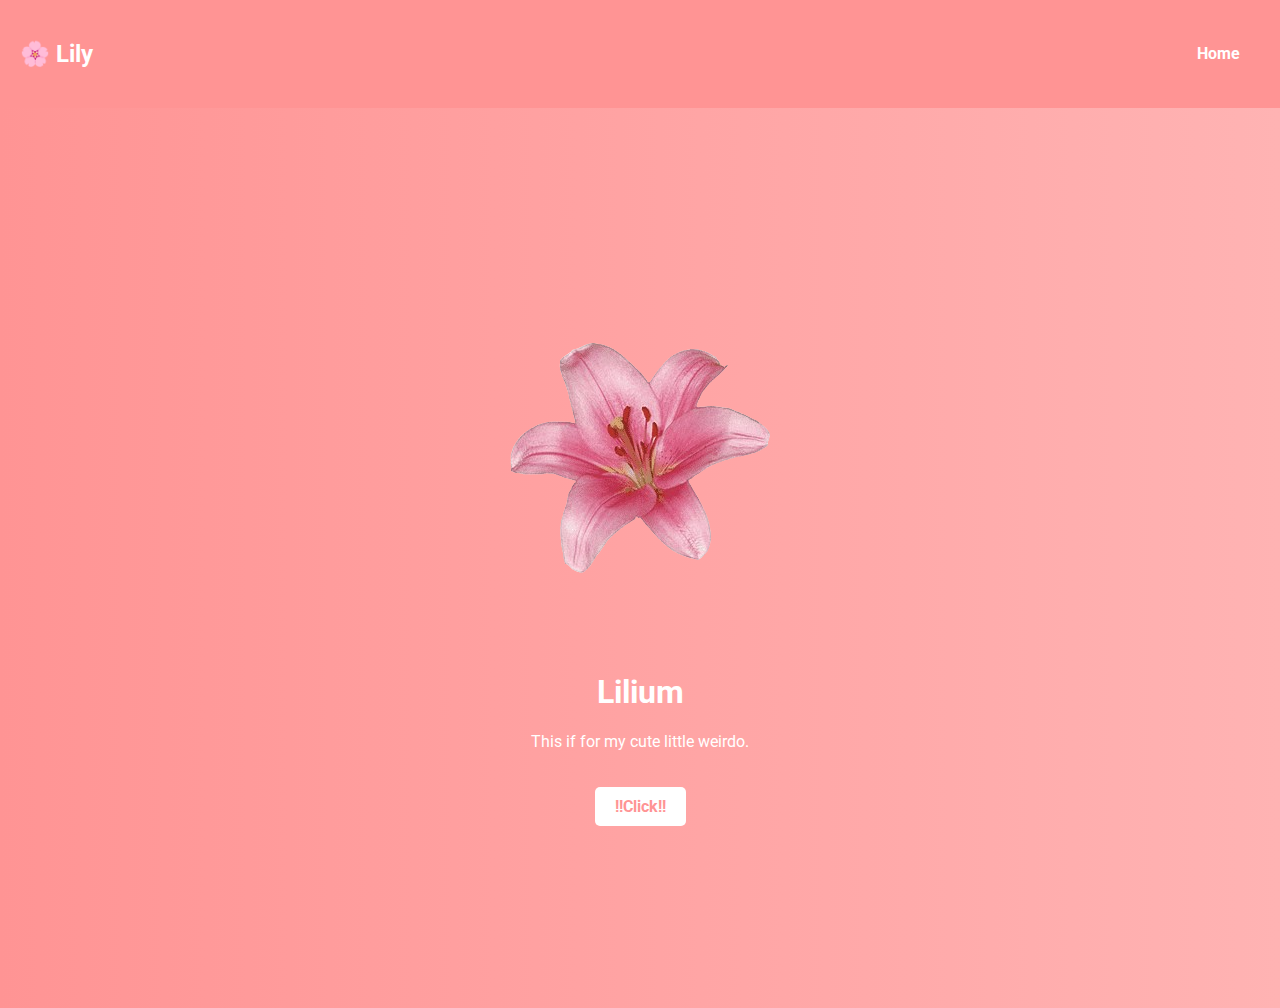
<file: index.html>
<!DOCTYPE html>
<html lang="en">
<head>
    <meta charset="UTF-8" />
    <meta name="viewport" content="width=device-width, initial-scale=1.0" />
    <title>My Dearest Weirdo</title>
    <link rel="stylesheet" href="style.css" />
</head>
<body>
    <header>
        <nav class="navbar">
            <a href="#" class="nav-logo">
                <h2 class="logo-text">🌸 Lily</h2>
            </a>
            <ul class="nav-menu">
                <li class="nav-item"><a href="#home" class="nav-link">Home</a></li>
                <li class="nav-item"><a href="letter.html" class="nav-link"></a></li>
            </ul>
        </nav>
    </header>
    <section class="hero" id="home">
        <div class="hero-content">
            <img src="lily.png" alt="Hero Image" class="hero-image">
            <h1>Lilium</h1>
            <p>This if for my cute little weirdo.</p>
            <a href="letter.html" class="hero-button">!!Click!!</a>
        </div>
    </section>
</body>
</html>
</file>
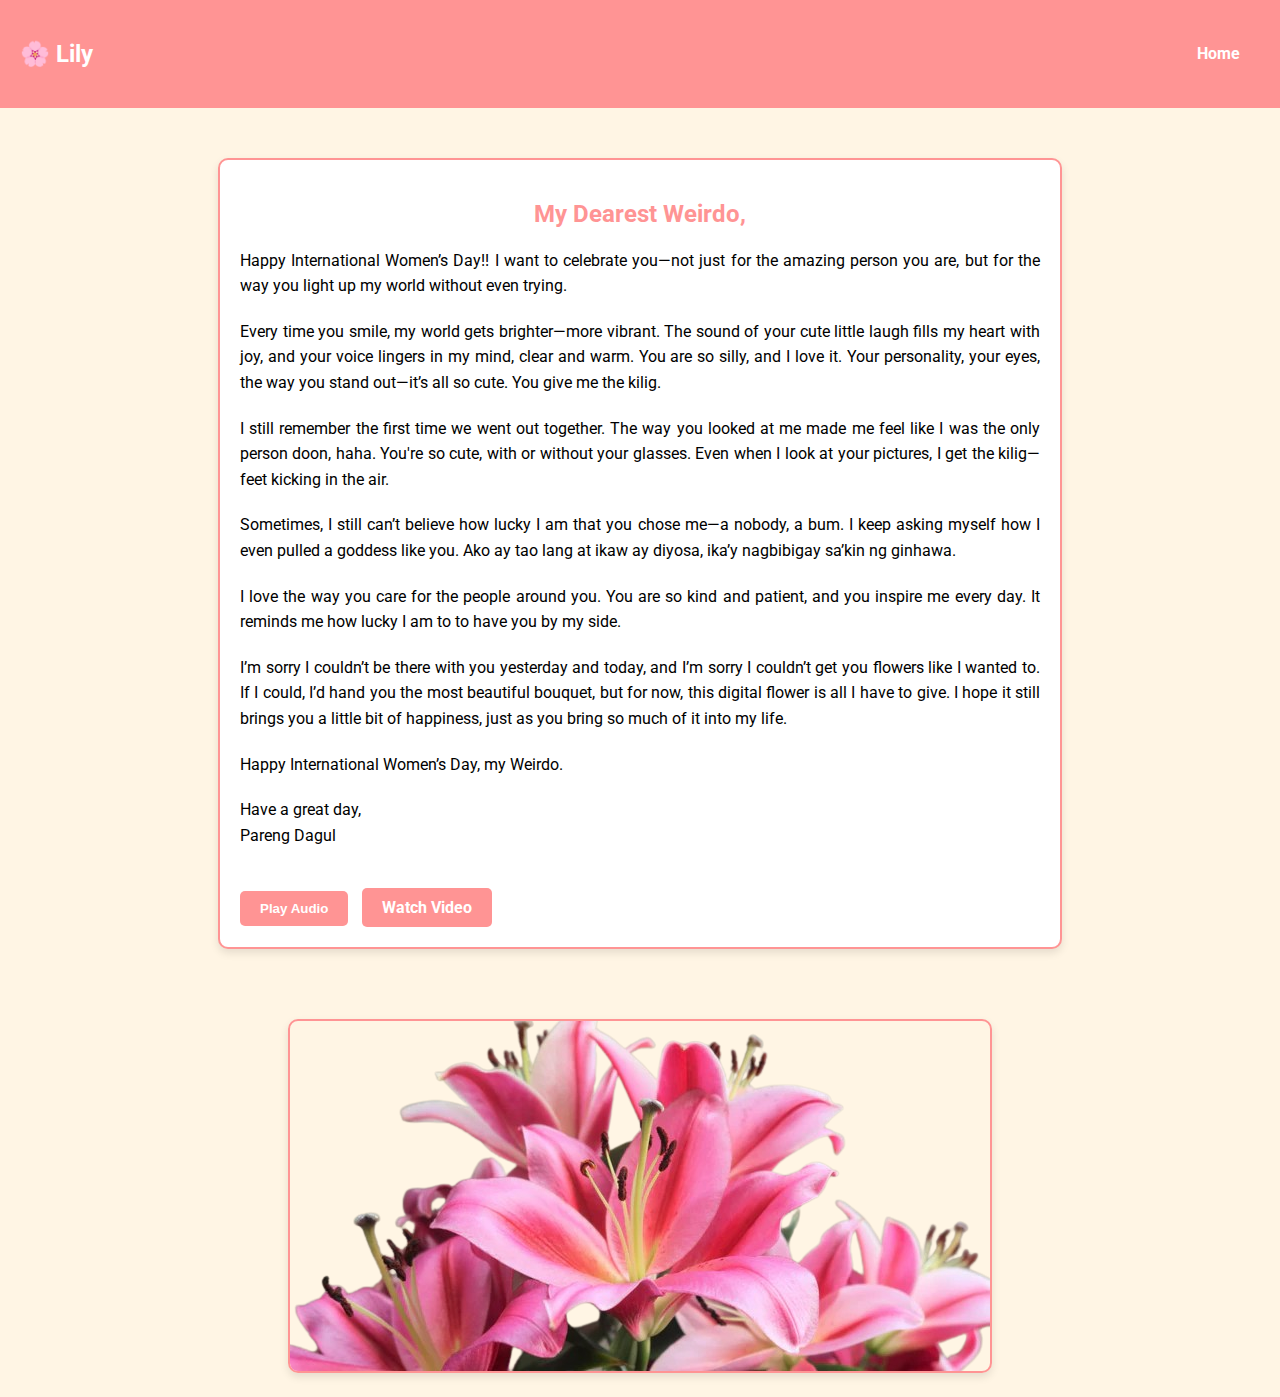
<file: letter.html>
<!DOCTYPE html>
<html lang="en">
<head>
    <meta charset="UTF-8" />
    <meta name="viewport" content="width=device-width, initial-scale=1.0" />
    <title>My Dearest Weirdo - Letter</title>
    <link rel="stylesheet" href="style.css" />
</head>
<body>
    <header>
        <nav class="navbar">
            <a href="index.html" class="nav-logo">
                <h2 class="logo-text">🌸 Lily</h2>
            </a>
            <ul class="nav-menu">
                <li class="nav-item"><a href="index.html#home" class="nav-link">Home</a></li>
                <li class="nav-item"><a href="letter.html" class="nav-link"></a></li>
            </ul>
        </nav>
    </header>
    <section class="letter" id="letter">
        <div class="letter-box">
            <h2>My Dearest Weirdo,</h2>
            <p>
                Happy International Women’s Day!! I want to celebrate you—not just for the amazing person you are, but for the way you light up my world without even trying.
            </p>
            <p>
                Every time you smile, my world gets brighter—more vibrant. The sound of your cute little laugh fills my heart with joy, and your voice lingers in my mind, clear and warm. You are so silly, and I love it. Your personality, your eyes, the way you stand out—it’s all so cute. You give me the kilig.
            </p>
            <p>
                I still remember the first time we went out together. The way you looked at me made me feel like I was the only person doon, haha. You're so cute, with or without your glasses. Even when I look at your pictures, I get the kilig—feet kicking in the air.
            </p>
            <p>
                Sometimes, I still can’t believe how lucky I am that you chose me—a nobody, a bum. I keep asking myself how I even pulled a goddess like you. Ako ay tao lang at ikaw ay diyosa, ika’y nagbibigay sa’kin ng ginhawa.
            </p>
            <p>
                I love the way you care for the people around you. You are so kind and patient, and you inspire me every day. It reminds me how lucky I am to to have you by my side.
            </p>
            <p>
                I’m sorry I couldn’t be there with you yesterday and today, and I’m sorry I couldn’t get you flowers like I wanted to. If I could, I’d hand you the most beautiful bouquet, but for now, this digital flower is all I have to give. I hope it still brings you a little bit of happiness, just as you bring so much of it into my life.
            </p>
            <p>
                Happy International Women’s Day, my Weirdo.
            </p>
            <p>
                Have a great day,<br>
                Pareng Dagul
            </p>
            <button class="audio-button" onclick="document.getElementById('audio').play()">Play Audio</button>
            <a href="https://www.youtube.com/watch?v=CpjFHr4L-sQ" target="_blank" class="video-button">Watch Video</a>
            <audio id="audio" src="Bruno Major - She Chose Me (Official Audio) - Bruno Major (youtube).mp3"></audio>
        </div>
    </section>
    <section class="image-section">
        <a href="lily2.png" target="_blank">
            <img src="lily2.png" alt="Image Description" class="linked-image">
        </a>
    </section>
</body>
</html>
</file>
<file: style.css>
@import url('https://fonts.googleapis.com/css2?family=Roboto:wght@400;700&display=swap');

body {
    font-family: 'Roboto', sans-serif;
    margin: 0;
    padding: 0;
    box-sizing: border-box;
}

.navbar {
    display: flex;
    justify-content: space-between;
    align-items: center;
    padding: 20px;
    background-color: #ff9494;
}

.nav-logo {
    text-decoration: none;
    color: white;
}

.nav-menu {
    list-style: none;
    display: flex;
    gap: 20px;
}

.nav-item {
    margin: 0;
}

.nav-link {
    text-decoration: none;
    color: white;
    font-weight: bold;
}

.hero {
    display: flex;
    justify-content: center;
    align-items: center;
    height: 100vh;
    background: linear-gradient(to right, #ff9494, #ffb3b3);
    color: white;
    text-align: center;
    flex-direction: column;
}

.hero-content {
    max-width: 600px;
}

.hero-image {
    max-width: 100%;
    height: auto;
    margin-bottom: 20px;
}

.hero-button {
    display: inline-block;
    padding: 10px 20px;
    margin-top: 20px;
    background-color: white;
    color: #ff9494;
    text-decoration: none;
    border-radius: 5px;
    font-weight: bold;
}

.hero-button:hover {
    background-color: #ffe3e1;
}

.letter {
    display: flex;
    justify-content: center;
    align-items: center;
    padding: 50px 20px;
    background-color: #fff5e4;
}

.letter-box {
    max-width: 800px;
    padding: 20px;
    border: 2px solid #ff9494;
    border-radius: 10px;
    background-color: white;
    text-align: justify;
    box-shadow: 0 4px 8px rgba(0, 0, 0, 0.1);
}

.letter-box h2 {
    text-align: center;
    color: #ff9494;
}

.letter-box p {
    margin-bottom: 20px;
    line-height: 1.6;
}
.audio-button, .video-button {
    display: inline-block;
    padding: 10px 20px;
    margin-top: 20px;
    background-color: #ff9494;
    color: white;
    text-decoration: none;
    border-radius: 5px;
    font-weight: bold;
    border: none;
    cursor: pointer;
    margin-right: 10px;
}

.audio-button:hover, .video-button:hover {
    background-color: #e67373;
}
.image-section {
    display: flex;
    justify-content: center;
    align-items: center;
    padding: 20px;
    background-color: #fff5e4;
}

.linked-image {
    max-width: 100%;
    height: auto;
    border: 2px solid #ff9494;
    border-radius: 10px;
    box-shadow: 0 4px 8px rgba(0, 0, 0, 0.1);
}
</file>
